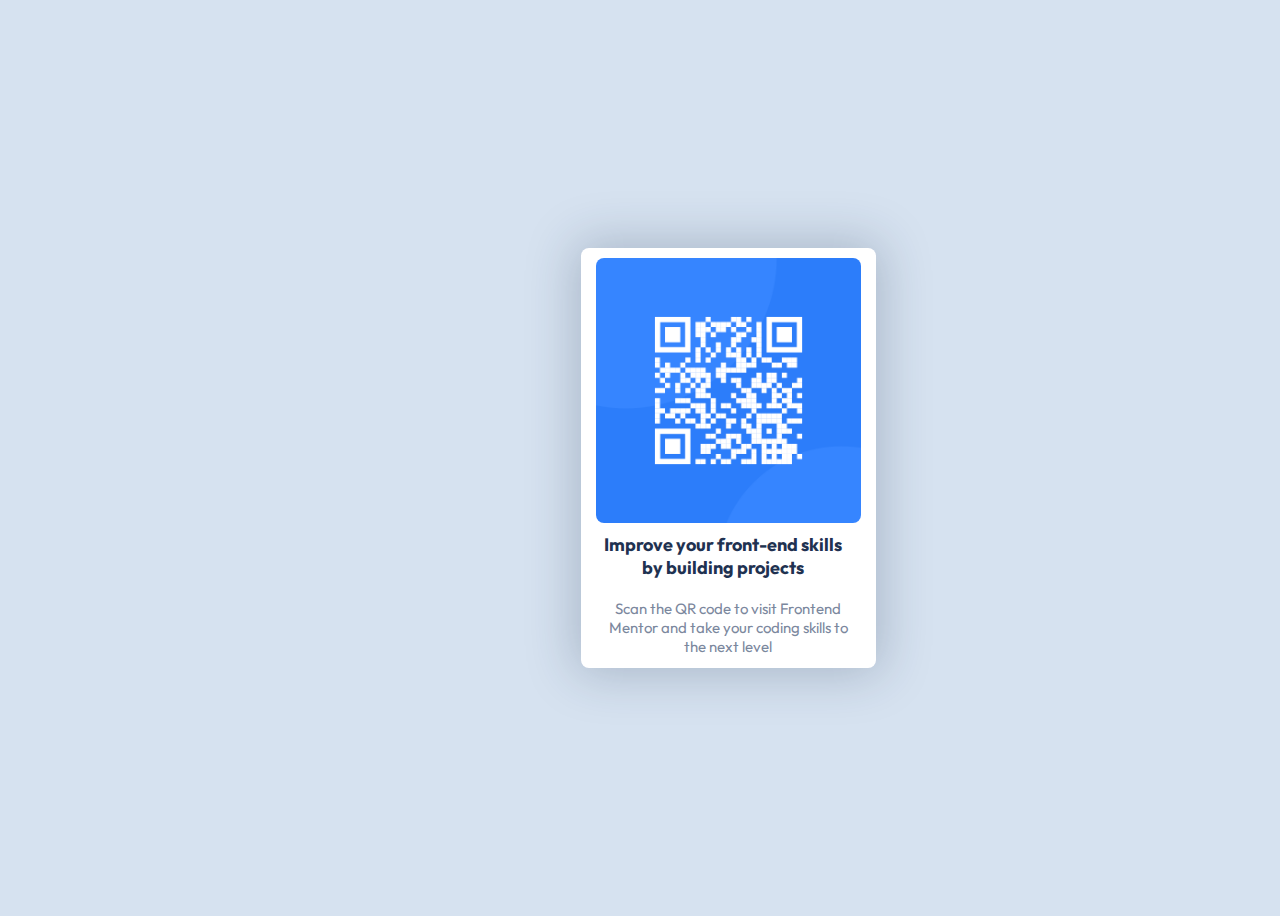
<file: index.html>
<!DOCTYPE html>
<html lang="en">
<head>
  <meta charset="UTF-8">
  <meta name="viewport" content="width=device-width, initial-scale=1.0"> <!-- displays site properly based on user's device -->

  <link href='https://fonts.googleapis.com/css?family=Outfit' rel='stylesheet'>
  <link rel="icon" type="image/png" sizes="32x32" href="./images/favicon-32x32.png">
  <link rel="stylesheet" href="style.css">
  
  <title>Frontend Mentor | QR code component</title>

  <!-- Feel free to remove these styles or customise in your own stylesheet 👍 -->
  <style>
    .attribution { font-size: 11px; text-align: center; }
    .attribution a { color: hsl(228, 45%, 44%); }
  </style>
</head>
<body>
  <div class="wrapper">
    <div class="center">
      <img class="👽" src="images/image-qr-code.png">

      <div class="😩">Improve your front-end skills by building projects</div>

      <p>Scan the QR code to visit Frontend Mentor and take your coding skills to the next level</p>
      
      
      </div>
    </div>
  </div>
</body>
</html>
</file>
<file: style.css>
body {
    font-family: 'Outfit';
    background-color: hsl(212, 45%, 89%);


}

p {
    text-align: center;
    font-size: 15px;
    font-weight: 400;
    color: hsl(220, 15%, 55%);
    margin: 0px 10px 0px;
}

.😩 {
    margin: 10px 20px 20px 10px;
    text-align: center;
    font-size: 18px;
    font-weight: 700;
    color: hsl(218, 44%, 22%);
}

.👽 {
    display: block;
    border-radius: 8px;
    width: 265px;
    margin: auto;
    
}

.wrapper {
    display: flex;
    flex-direction: column;
    justify-content: center;
    align-items: center;
    height: 100vh;
    width: 1440px;
    margin: auto;
}



.center {   
    padding: 10px;
    width: 275px;
    height: 400px;
    border-radius: 8px;
    background-color: hsl(0, 0%, 100%);
    box-shadow: 0px 0px 50px 5px hsla(218, 44%, 22%, 0.25);
}
</file>
